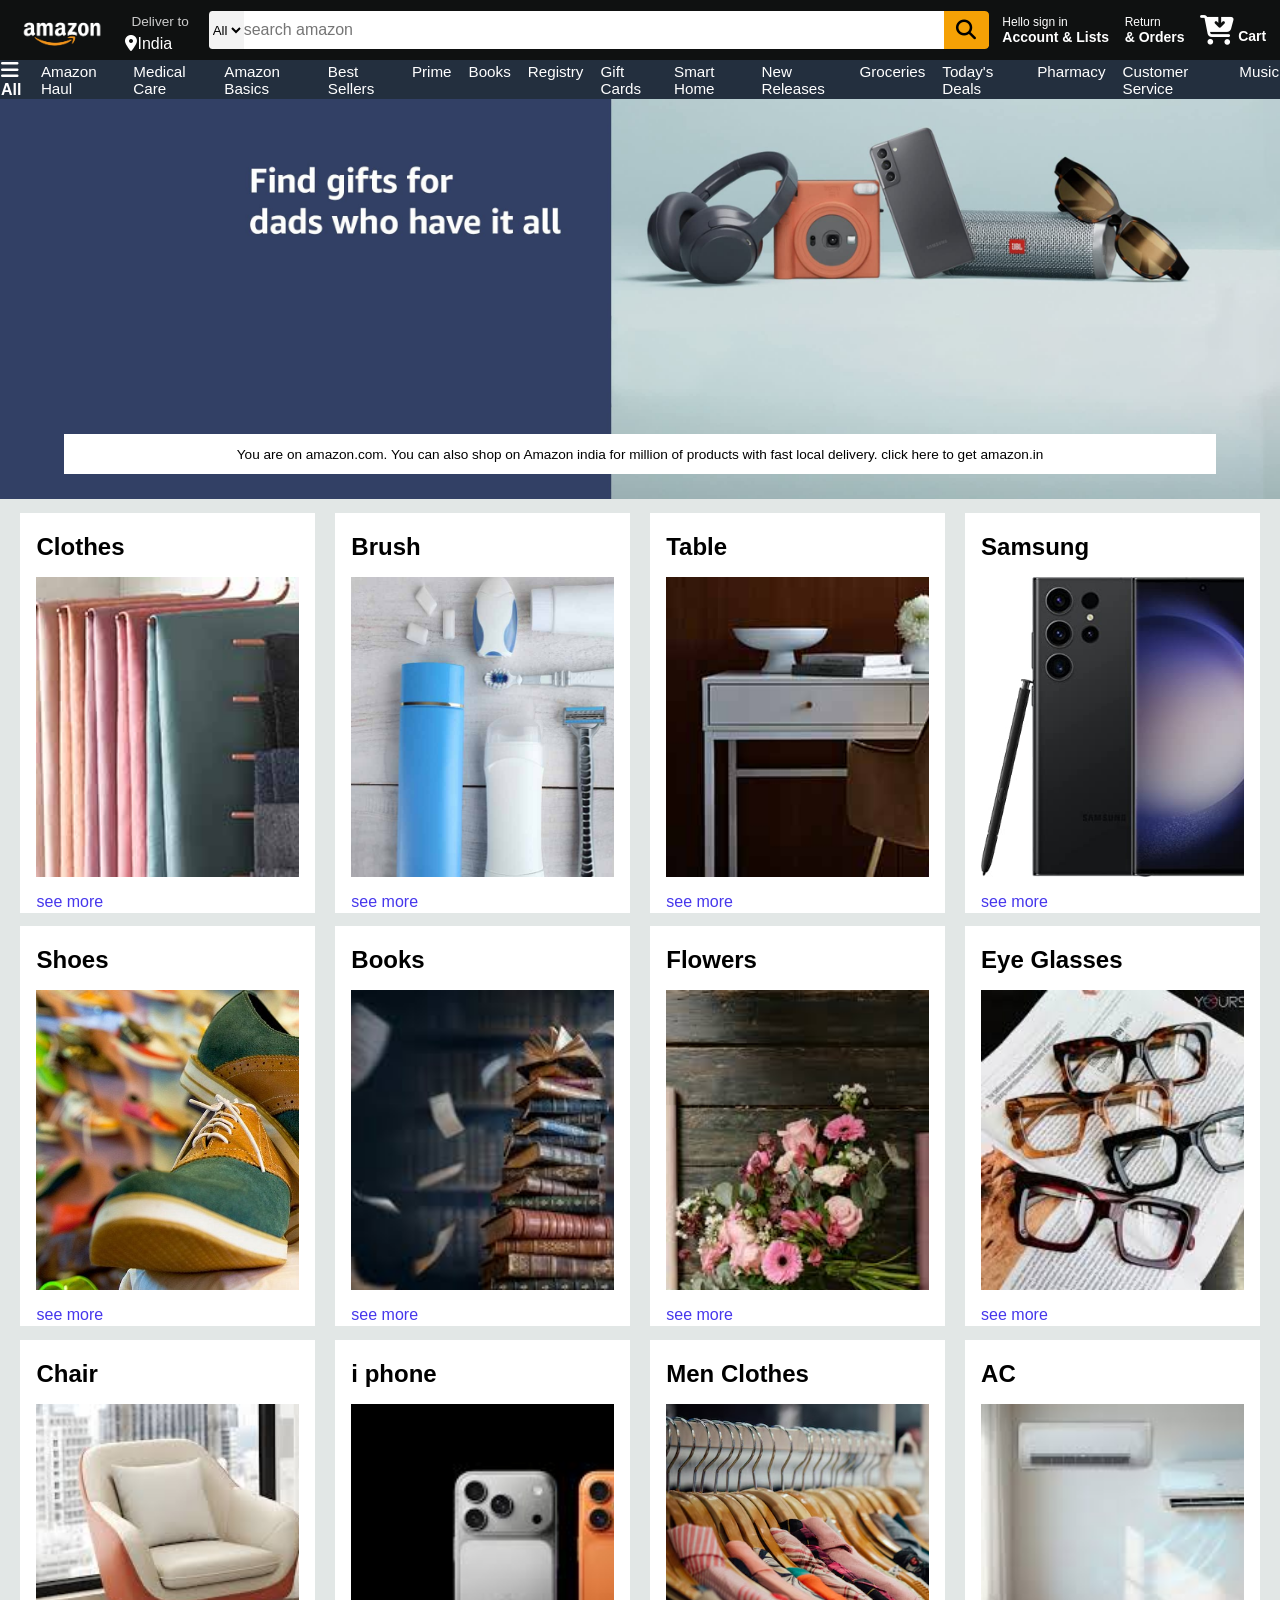
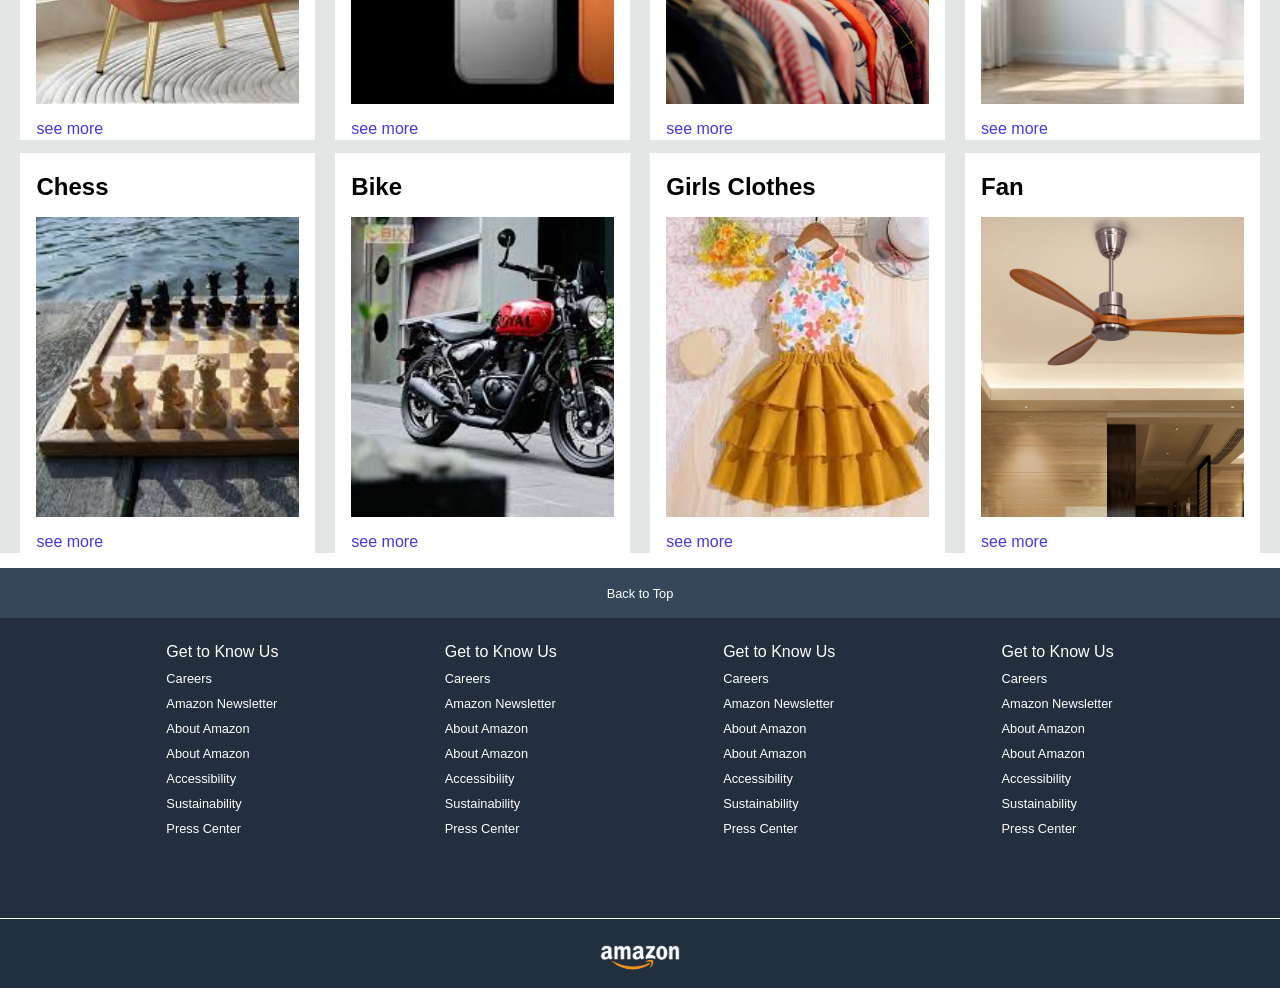
<file: index.html>
<!DOCTYPE html>
<html lang="en">
<head>
  <meta charset="UTF-8">
  <meta name="viewport" content="width=device-width, initial-scale=1.0">
  <title>amazon</title>
  <link rel="stylesheet" href="https://cdnjs.cloudflare.com/ajax/libs/font-awesome/6.5.1/css/all.min.css">
  <link rel="stylesheet" href="style.css">
</head>
<body>
  <header>
  <div class="nav">
  <div class="nav-logo">
    <div class="logo boder"></div>
  </div>
  <div class="add boder">
<p class="add1">Deliver to</p>
    <div class="loc">
      <i class="fa-solid fa-location-dot"></i>
      <p class="add2">India</p>
    </div>
  </div>

 <div class="nav-search">
  <select>
    <option class="all">All</option>
  </select>
  <input placeholder="search amazon">
  <div class="search">
    <i id="sea" class="fa-solid fa-magnifying-glass"></i>
  </div>
 </div>

 <div class="hello boder">
  <p><span>Hello sign in</span></p>
  <p id="hello2">Account & Lists</p>
 </div>

 <div class="hello boder">
  <p><span>Return</span></p>
  <p id="hello2"> & Orders</p>
 </div>

 <div class="cart boder">
  <i class="fa-solid fa-cart-arrow-down"></i>
  Cart
 </div>

  </div>


  <div class="panel">
  <div class="menu boder2">
    <i class="fa-solid fa-bars"></i>
    All
    
  </div>

<div class="panel1">
  <p class="boder2">Amazon Haul</p>
<p class="boder2">Medical Care</p>
<p class="boder2">Amazon Basics</p>
<p class="boder2">Best Sellers</p>
<p class="boder2">Prime</p>
<p class="boder2">Books</p>
<p class="boder2">Registry</p>
<p class="boder2">Gift Cards</p>
<p class="boder2">Smart Home</p>
<p class="boder2">New Releases</p>
<p class="boder2">Groceries</p>
<p class="boder2">Today's Deals</p>
<p class="boder2">Pharmacy</p>
<p class="boder2">Customer Service</p>
<p class="boder2">Music</p>
</div>

  </div>

  </header>


  <div class="hero">
    <div class="herodiv">You are on amazon.com. You can also shop on Amazon india for million of products with fast local delivery. click here to get  <a href="#">amazon.in</a></div>
  </div>



<div class="shop">
  <div class="box1 box">
    <div class="boxx">
      <h2>Clothes</h2>
    <div class=" img img1"></div>
    <p>see more</p>
    </div>
  </div>

  <div class="box2 box">
    <div class="boxx">
      <h2> Brush</h2>
    <div class=" img img2"></div>
    <p>see more</p>
    </div>
  </div>

  <div class="box3 box">
     <div class="boxx">
      <h2>Table</h2>
    <div class="img img3"></div>
    <p>see more</p>
    </div>
  </div>

  <div class="box4 box">
     <div class="boxx">
      <h2>Samsung</h2>
    <div class="img img4"></div>
    <p>see more</p>
    </div>
  </div>

</div>

<div class="shop">
  <div class="box1 box">
    <div class="boxx">
      <h2>Shoes</h2>
    <div class="img img5"></div>
    <p>see more</p>
    </div>
  </div>

  <div class="box2 box">
    <div class="boxx">
      <h2>Books</h2>
    <div class="img img6"></div>
    <p>see more</p>
    </div>
  </div>

  <div class="box3 box">
     <div class="boxx">
      <h2>Flowers</h2>
    <div class="img img7"></div>
    <p>see more</p>
    </div>
  </div>

  <div class="box4 box">
     <div class="boxx">
      <h2>Eye Glasses</h2>
    <div class="img img8"></div>
    <p>see more</p>
    </div>
  </div>

</div>

<div class="shop">
  <div class="box1 box">
    <div class="boxx">
      <h2>Chair</h2>
    <div class="img img9"></div>
    <p>see more</p>
    </div>
  </div>

  <div class="box2 box">
    <div class="boxx">
      <h2>i phone</h2>
    <div class="img img10"></div>
    <p>see more</p>
    </div>
  </div>

  <div class="box3 box">
     <div class="boxx">
      <h2>Men Clothes</h2>
    <div class="img img11"></div>
    <p>see more</p>
    </div>
  </div>

  <div class="box4 box">
     <div class="boxx">
      <h2>AC</h2>
    <div class="img img12"></div>
    <p>see more</p>
    </div>
  </div>

</div>

<div class="shop">
  <div class="box1 box">
    <div class="boxx">
      <h2>Chess</h2>
    <div class="img img13"></div>
    <p>see more</p>
    </div>
  </div>

  <div class="box2 box">
    <div class="boxx">
      <h2>Bike</h2>
    <div class="img img14"></div>
    <p>see more</p>
    </div>
  </div>

  <div class="box3 box">
     <div class="boxx">
      <h2>Girls Clothes</h2>
    <div class="img img15"></div>
    <p>see more</p>
    </div>
  </div>

  <div class="box4 box">
     <div class="boxx">
      <h2>Fan</h2>
    <div class="img img16"></div>
    <p>see more</p>
    </div>
  </div>

</div>

<footer>
<div class="back">
  <p id="backk">Back to Top</p>
</div>
<div class="boxa">
<ul>
  <p>Get to Know Us</p>
   <a>Careers</a>
 <a>Amazon Newsletter</a>
 <a>About Amazon</a>
  <a>About Amazon</a>
<a>Accessibility</a>
<a>Sustainability</a>
<a>Press Center</a>

</ul>

<ul>
  <p>Get to Know Us</p>
   <a>Careers</a>
 <a>Amazon Newsletter</a>
 <a>About Amazon</a>
  <a>About Amazon</a>
<a>Accessibility</a>
<a>Sustainability</a>
<a>Press Center</a>

</ul>
<ul>
  <p>Get to Know Us</p>
   <a>Careers</a>
 <a>Amazon Newsletter</a>
 <a>About Amazon</a>
  <a>About Amazon</a>
<a>Accessibility</a>
<a>Sustainability</a>
<a>Press Center</a>

</ul>
<ul>
  <p>Get to Know Us</p>
   <a>Careers</a>
 <a>Amazon Newsletter</a>
 <a>About Amazon</a>
  <a>About Amazon</a>
<a>Accessibility</a>
<a>Sustainability</a>
<a>Press Center</a>

</ul>
</div>

<div class="boxb">
  <div class="logo2"></div>
</div>


</footer>
</body>
</html>
</file>
<file: style.css>
*{
    padding: 0px;
    margin: 0px;
     box-sizing: border-box;
    font-family: arial;
}
.nav{
    height: 60px;
    background-color: #0f1111;
  display: flex;
  align-items: center;
  justify-content: space-evenly;
}
.nav-logo{
    height: 50px;
    width: 100px;
}
.logo{
    background-image: url("assest/amazon_logo.png");
    height: 50px;
    width: 100px;
    background-size: cover;
      border: 1px solid transparent;
}
.boder{
    border: 2px solid transparent;
}

.boder:hover{
    border: 2px solid white;
}
.add1{
    color: #cccccc;
    font-size: 0.85rem;
      padding: 6px;
}
.add2{
font-size: 1rem;
color: white;
}
i{
    color: white;
}
.loc{
    display: flex;
    text-align: center;
}




.nav-search{
    display: flex;
}
.nav-search:hover{
    border: 3px solid orange;
}
 
input{
    color: black;
    height: 38px;
    width: 700px;
    font-size: 1rem;
    border: none;
}
.search{
    height: 38px;
    width: 45px;
    background-color: rgb(245, 161, 5);
    display: flex;
    justify-content: center;
    align-items: center;
    font-size: 20px;
    border-top-right-radius: 10%;
    border-bottom-right-radius: 10%;
    
}
#sea{
 color: black;
}
select{
    background-color: #f3f3f3;
   border-top-left-radius: 10%;
    border-bottom-left-radius: 10%;
    border: none;
}




.hello{
    color: white;
    font-size: 12px;
}
#hello2{
    font-size: 14px;
    font-weight: 700;
}

.cart{
    color: white;
    font-size: 14px;
    font-weight: 700;
    
}
.cart i{
    font-size: 30px;
}



.panel{
    height: 39px;
    background-color: #232f3e;
     display: flex;
  align-items: center;
  justify-content: space-evenly;
  color: white;
}
.menu{
color: white;
  font-size: 1rem;
  font-weight: 700;
}
.panel p{
    display: inline;
}
.panel i{
    font-size: 20px;
}
.panel1{
    font-size: 0.95rem;
    display: flex;
    gap: 15px;
}
.boder2{
    border: 1px solid transparent;
}

.boder2:hover{
    border: 1px solid white;
}


/* main */

.hero{
    background-image: url("assest/hero_image.jpg");
    height: 400px;
    background-size: cover;
    display: flex;
    justify-content: center;
    align-items: flex-end;
}

a{
    text-decoration: none;
    color: black;
}
.herodiv{
 height: 40px;
 background-color: white;
 display: flex;
 justify-content: center;
 align-items: center;
 font-size: 0.85rem;
 width: 90%;
 margin: 25px;

}
.herodiv a{
  margin-left: 4px;
}

.shop{
display: flex;
justify-content: space-evenly;
background-color: #e2e7e6;
}
.box{
    margin-top: 0.85rem;
    height: 400px;
    width: 23%;
    background-color: white;
    padding: 20px 0px 15px;
}
.img{
    background-size: cover;
    height: 300px;
    margin-top: 1rem;
    margin-bottom: 1rem;
}
.boxx{
    margin-left: 1rem;
    margin-right: 1rem;
}
.boxx p{
    color: rgb(70, 55, 236);
}

.img1{
    background-image: url("assest/box1_image.jpg");
}
.img2{
    background-image: url("assest/box2_image.jpg");
}
.img3{
    background-image: url("assest/box3_image.jpg");
}
.img4{
    background-image: url("assest/box4_image.jpg");
}
.img5{
    background-image: url("assest/friendly-shop.jpg");
}
.img6{
    background-image: url("assest/images.jpg");
}
.img7{
    background-image: url("assest/flowers.jpg");
}
.img8{
    background-image: url("assest/eye.jpg");
}
.img9{
    background-image: url("assest/chair.jpg");
}
.img10{
    background-image: url("assest/i\ phone.jpg");
}
.img11{
    background-image: url("assest/clothes.avif");
}
.img12{
    background-image: url("assest/ac.jpg");
}
.img13{
    background-image: url("assest/chess.jpg");
}
.img14{
    background-image: url("assest/bike.jpg");
}
.img15{
    background-image: url("assest/girls.jpg");
}
.img16{
    background-image: url("assest/fan.webp");
}

footer{
    margin-top: 15px;
}
.back{
    height: 50px;
    background-color: #37475a;
    display: flex;
    align-items: center;
    justify-content: center;
}
#backk{
    color: white;
    font-size: 0.80rem;
}
.boxa{
    height: 300px;
    background-color: #232f3e;
    color: white;
    display: flex;
    justify-content: space-evenly;
}
ul a{
    display: block;
    font-size: 0.80rem;
    margin-top: 10px;
    color: #dddddd;
}
footer a{
    color: white;
}
ul{
    margin-top: 25px;
}

.boxb{
    background-color: #222f3e;
    height: 70px;
    display: flex;
    justify-content: center;
    align-items: center;
    border-top: 0.3px solid white;
}
.logo2{
    background-image: url("amazon_logo.png");
    height: 50px;
    width: 100px;
    background-size: cover;
      border: 1px solid transparent;
}

@media (max-width: 768px) {

  .nav {
    flex-wrap: wrap;
    height: auto;
    padding: 10px;
  }

  .nav-search {
    width: 100%;
    margin-top: 10px;
  }

  input {
    width: 100%;
  }

  .panel1 {
    display: none;   /* mobile me panel items hide */
  }

  .hero {
    height: 250px;
  }

  .shop {
    flex-wrap: wrap;
    justify-content: center;
  }

  .box {
    width: 90%;
    height: auto;
  }

  .img {
    height: 200px;
  }

  .boxa {
    flex-direction: column;
    align-items: center;
    height: auto;
    padding-bottom: 20px;
  }

}
</file>
